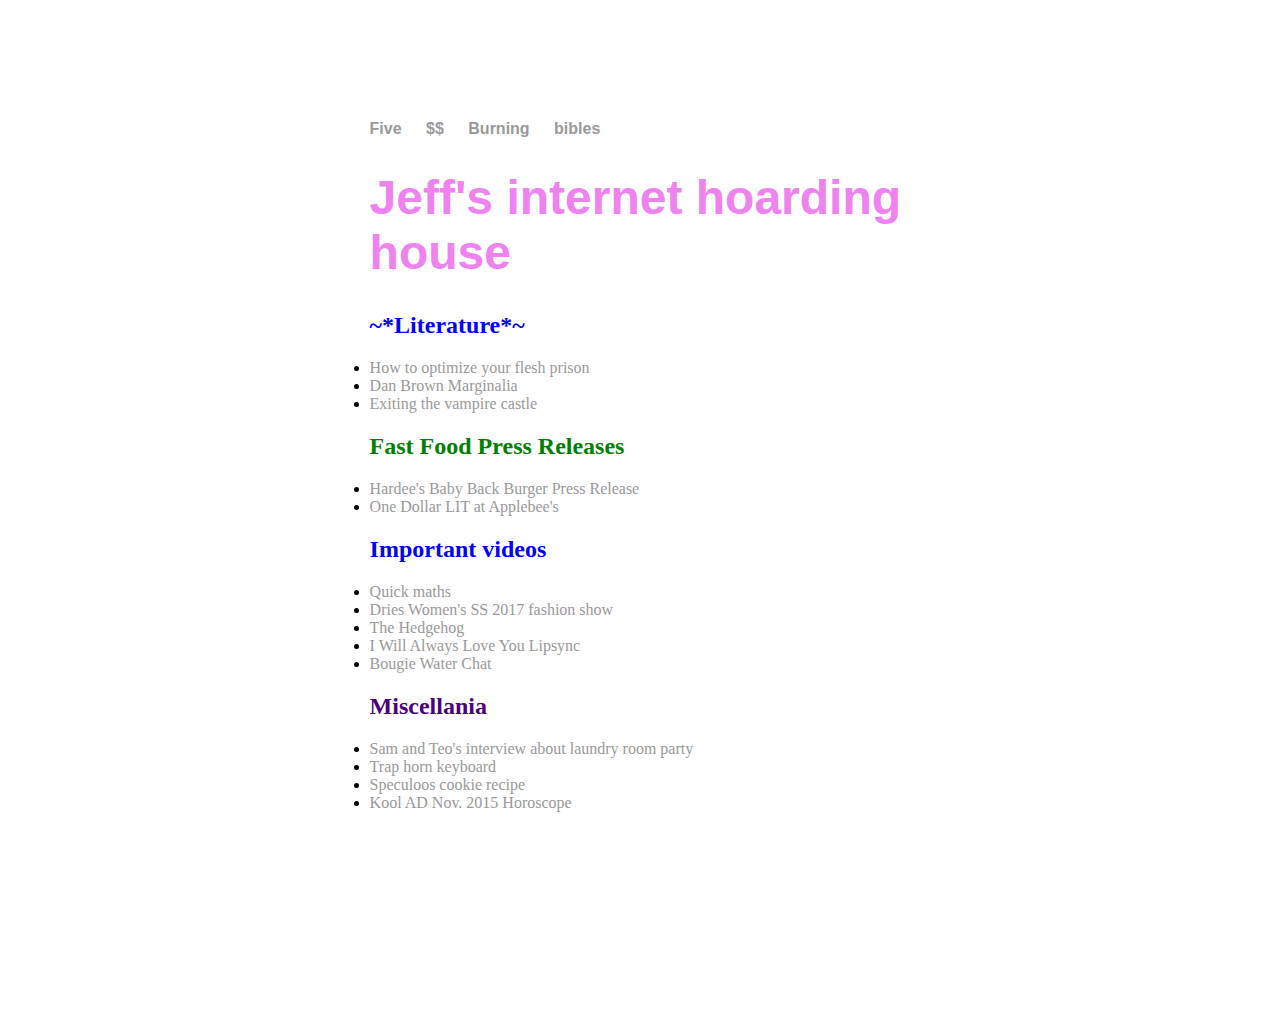
<file: shh/index.html>
<!DOCTYPE html>
<html>
    <link
        href="https://cdn.pydata.org/bokeh/release/bokeh-0.12.13.min.css"
        rel="stylesheet" type="text/css">
    <link
        href="https://cdn.pydata.org/bokeh/release/bokeh-widgets-0.12.13.min.css"
        rel="stylesheet" type="text/css">
    <link
        href="https://cdn.pydata.org/bokeh/release/bokeh-tables-0.12.13.min.css"
        rel="stylesheet" type="text/css">

    <script src="https://cdn.pydata.org/bokeh/release/bokeh-0.12.13.min.js"></script>
    <script src="https://cdn.pydata.org/bokeh/release/bokeh-widgets-0.12.13.min.js"></script>
    <script src="https://cdn.pydata.org/bokeh/release/bokeh-tables-0.13.0.min.js"></script>


    <head>

        <div w3-include-html="/bokeh/bokeh_sample.html"></div>
        <title>The Jeff Lazar Zone</title>
        <link rel="stylesheet" type="text/css" href="/css/main.css">
    </head>
    <body>
    
        <div class="bk-root" id="bf27b537-9b1f-421c-a439-f035a8caaae7"></div>
        <nav>
        <ul>
            <li><a href="/">Five</a></li>
            <li><a href="/about">$$</a></li>
            <li><a href="/ta">Burning</a></li>
            <li><a href="https://www.theawl.com/2015/04/how-to-optimize-your-flesh-prison/">bibles</a></li>
        </ul>
        </nav>
        <div class="container">
        <div class="blurb">
            <h1>Jeff's internet hoarding house</h1>

            <h2>~*Literature*~</h2>
                <li><a href="https://www.theawl.com/2015/04/how-to-optimize-your-flesh-prison/">How to optimize your flesh prison</a></li>
                <li><a href="https://themillions.com/2014/01/dumbest-thing-ever-scribbling-in-the-margins-of-dan-browns-inferno.html">Dan Brown Marginalia</a></li>
                <li><a href="https://www.opendemocracy.net/ourkingdom/mark-fisher/exiting-vampire-castle">Exiting the vampire castle</a></li>

            <h2>Fast Food Press Releases</h2>
                <li><a href="http://www.businesswire.com/news/home/20170413006150/en/Carl%E2%80%99s-Jr.-Hardee%E2%80%99s-Pioneer-Greatest-American-Burger">Hardee's Baby Back Burger Press Release</a></li>
                <li><a href="https://news.applebees.com/2018-06-01-Applebees-R-1-Long-Island-Iced-Tea-the-DOLLAR-L-I-T-Returns-to-Kick-Off-Summer">One Dollar LIT at Applebee's</a></li>


            <h2>Important videos</h2>
                <li><a href="https://youtu.be/3M_5oYU-IsU?t=1m4s">Quick maths</a></li>
                <li><a href="https://www.youtube.com/watch?v=_brsD_YkLiQ&t=449s">Dries Women's SS 2017 fashion show</a></li>
                <li><a href="https://vimeo.com/117371025">The Hedgehog</a></li>
                <li><a href="https://www.youtube.com/watch?v=42vlu2vVNyc">I Will Always Love You Lipsync</a></li>
                <li><a href="https://www.youtube.com/watch?v=4duyU3YMosc">Bougie Water Chat</a></li>

            <h2>Miscellania</h2>

                <li><a href="http://spc.columbiaspectator.com/2014/03/24/did-you-catch-laundry-room-rave-check-out-our-interview-its-creators-hypemerchants">Sam and Teo's interview about laundry room party</a></li>
                <li><a href="http://alex.supply/montage/">Trap horn keyboard</a></li>
                <li><a href="http://www.peanutbutterandpeppers.com/2012/04/14/flourless-speculoos-cookies/">Speculoos cookie recipe</a></li>
                <li><a href="http://www.papermag.com/kool-ad-victor-vasquez-horosocpes-november-1437130201.html">Kool AD Nov. 2015 Horoscope</a></li>
        <script>
            var COLOR_CHANGE_INTERVAL = 100
            var COLORS = ["red", "orange", "yellow", "green", "blue", "indigo", "violet"];
            var h1 = document.getElementsByTagName("h1");
            var h2 = document.getElementsByTagName("h2");
            function getDifferentRandomColor(text) {
                var i = COLORS.indexOf(text.style.color);
                i = (i + 1 + Math.floor(Math.random() * (COLORS.length - 1))) % COLORS.length;
                return COLORS[i];
            }
            function randomColorize(headings) {
                for (var i=0; i<headings.length; i++) {
                    headings[i].style.color = getDifferentRandomColor(headings[i]);
                }
            }
            function randomlyColorizeHeadings() {
                randomColorize(h1);
                randomColorize(h2);
            }
            function pleaseStop() {
                emoji = document.getElementsByClassName("flying-emoji");
                for (var i=0; i<emoji.length; i++) {
                    emoji[i].style.display = "none";
                }
                window.clearInterval(KILL_ME_NOW)
            }
            KILL_ME_NOW = window.setInterval(randomlyColorizeHeadings, COLOR_CHANGE_INTERVAL);
        </script>
</file>
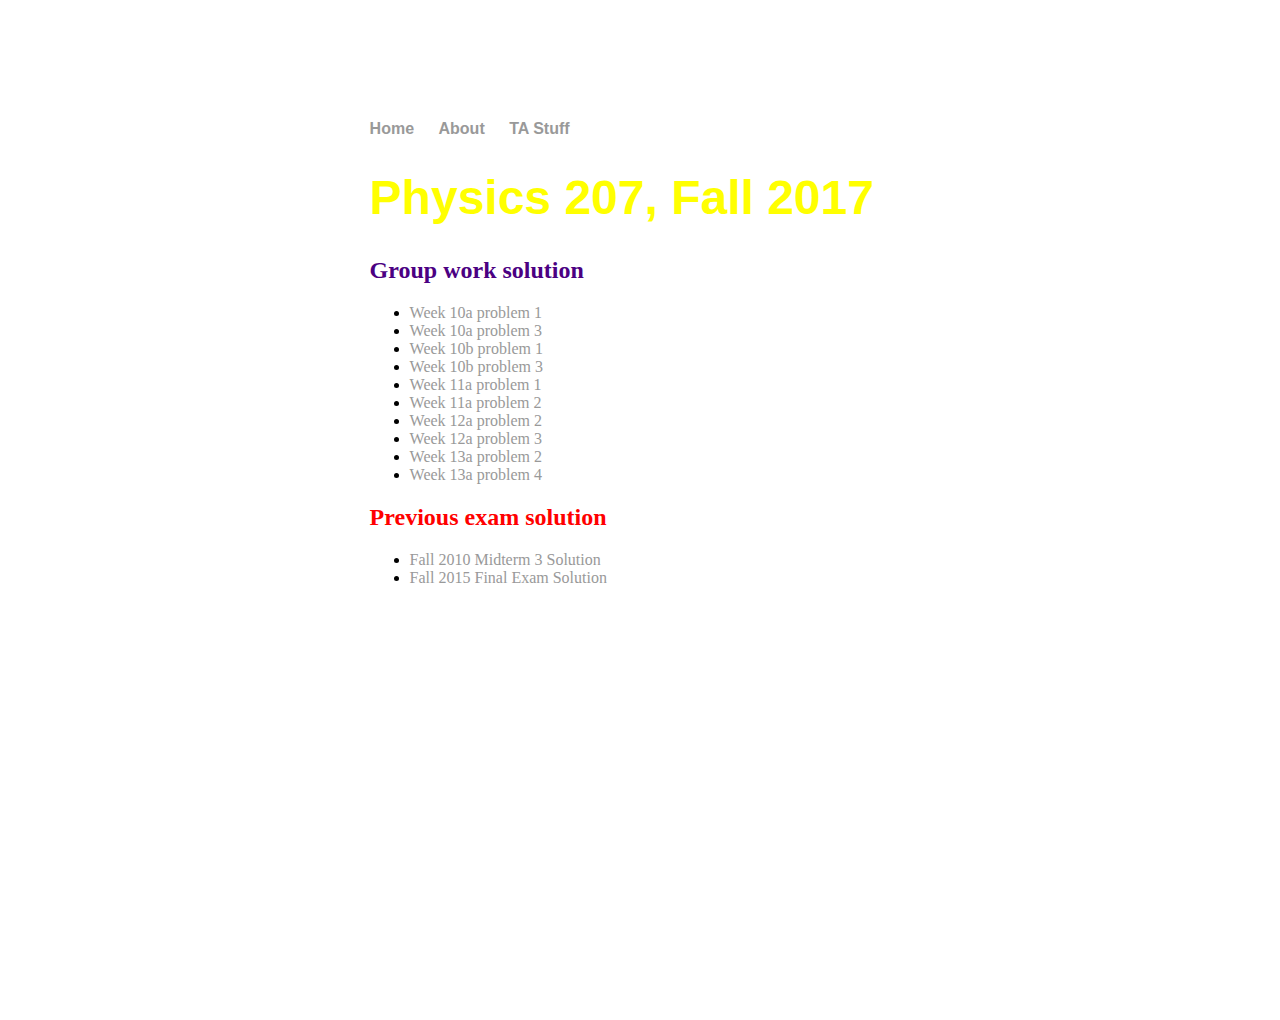
<file: ta/fall_2017/index.html>
<!DOCTYPE html>
<html>
    <head>
        <title>The Jeff Lazar Zone</title>
        <link rel="stylesheet" type="text/css" href="/css/main.css">
    </head>
    <body>
    <nav>
    <ul>
        <li><a href="/">Home</a></li>
        <li><a href="/about">About</a></li>
        <li><a href="/ta">TA Stuff</a></li>
    </ul>
    </nav>
    <h1>Physics 207, Fall 2017</h1>
    <h2>Group work solution</h2>
    <ul>
        <li><a href="/ta/fall_2017/p207_f17_gpwk_soln/p207_f17_wk10a_1_soln.pdf">
                Week 10a problem 1</a></li>
        <li><a href="/ta/fall_2017/p207_f17_gpwk_soln/p207_f17_wk10a_3_soln.pdf">
                Week 10a problem 3</a></li>
        <li><a href="/ta/fall_2017/p207_f17_gpwk_soln/p207_f17_wk10b_1_soln.pdf">
                Week 10b problem 1</a></li>
        <li><a href="/ta/fall_2017/p207_f17_gpwk_soln/p207_f17_wk10b_3_soln.pdf">
                Week 10b problem 3</a></li>
        <li><a href="/ta/fall_2017/p207_f17_gpwk_soln/p207_f17_wk11a_1_soln.pdf">
                Week 11a problem 1</a></li>
        <li><a href="/ta/fall_2017/p207_f17_gpwk_soln/p207_f17_wk11a_2_soln.pdf">
                Week 11a problem 2</a></li>
        <li><a href="/ta/fall_2017/p207_f17_gpwk_soln/p207_f17_wk12a_2_soln.pdf">
                Week 12a problem 2</a></li>
        <li><a href="/ta/fall_2017/p207_f17_gpwk_soln/p207_f17_wk12a_3_soln.pdf">
                Week 12a problem 3</a></li>
        <li><a href="/ta/fall_2017/p207_f17_gpwk_soln/p207_f17_wk13a_2_soln.pdf">
                Week 13a problem 2</a></li>
        <li><a href="/ta/fall_2017/p207_f17_gpwk_soln/p207_f17_wk13a_4_soln.pdf">
                Week 13a problem 4</a></li>
    </ul>
    <h2>Previous exam solution</h2>
    <ul>
        <li><a href="/ta/fall_2017/p207_f17_gpwk_soln/p207_f10_exam3_soln.pdf">
                Fall 2010 Midterm 3 Solution</a></li>
        <li><a href="/ta/fall_2017/p207_f17_gpwk_soln/p207_f15_final_soln.pdf">
                Fall 2015 Final Exam Solution</a></li>
    </ul>
    <script>
        var COLOR_CHANGE_INTERVAL = 100
        var COLORS = ["red", "orange", "yellow", "green", "blue", "indigo", "violet"];
        var h1 = document.getElementsByTagName("h1");
        var h2 = document.getElementsByTagName("h2");
        function getDifferentRandomColor(text) {
            var i = COLORS.indexOf(text.style.color);
            i = (i + 1 + Math.floor(Math.random() * (COLORS.length - 1))) % COLORS.length;
             return COLORS[i];
        }
        function randomColorize(headings) {
            for (var i=0; i<headings.length; i++) {
                headings[i].style.color = getDifferentRandomColor(headings[i]);
            }
        }
        function randomlyColorizeHeadings() {
            randomColorize(h1);
            randomColorize(h2);
        }
        function pleaseStop() {
            emoji = document.getElementsByClassName("flying-emoji");
            for (var i=0; i<emoji.length; i++) {
                emoji[i].style.display = "none";
            }
            window.clearInterval(KILL_ME_NOW)
        }
        KILL_ME_NOW = window.setInterval(randomlyColorizeHeadings, COLOR_CHANGE_INTERVAL);
    </script>
    </body>
</html>
</file>
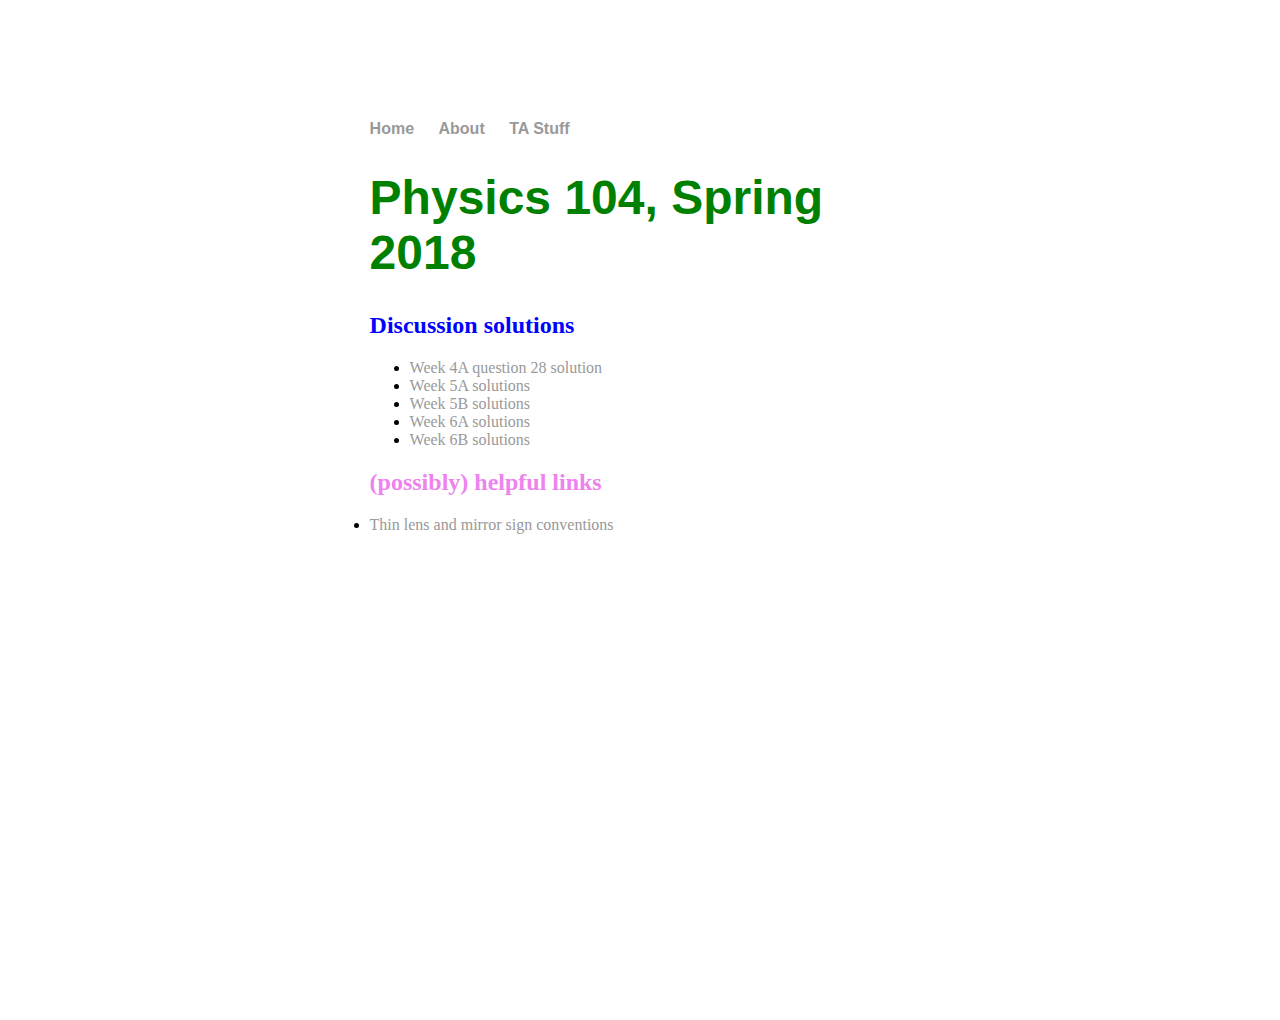
<file: ta/p104/index.html>
<!DOCTYPE html>
<html>
    <head>
        <title>The Jeff Lazar Zone</title>
        <link rel="stylesheet" type="text/css" href="/css/main.css">
    </head>
    <body>
    <nav>
    <ul>
        <li><a href="/">Home</a></li>
        <li><a href="/about">About</a></li>
        <li><a href="/ta">TA Stuff</a></li>
    </ul>
    </nav>
    <h1>Physics 104, Spring 2018</h1>
    <h2>Discussion solutions</h2>
    <ul>
        <li><a href="/ta/discussion_solutions/p104_s18_wk4a_28_soln.pdf">Week 4A question 28 solution</a></li>
        <li><a href="/ta/discussion_solutions/p104_s18_wk5a_soln.pdf">Week 5A solutions</a></li>
        <li><a href="/ta/discussion_solutions/p104_s18_wk5b_soln.pdf">Week 5B solutions</a></li>
        <li><a href="/ta/discussion_solutions/p104_s18_wk6a_soln.pdf">Week 6A solutions</a></li>
        <li><a href="/ta/discussion_solutions/p104_s18_wk6b_soln.pdf">Week 6B solutions</a></li>
    </ul>
    <h2>(possibly) helpful links</h2>
        <li><a href="/ta/infographics/MirrorsThinLensSignConvention.pdf">Thin lens and mirror sign conventions</a></li>
    <script>
        var COLOR_CHANGE_INTERVAL = 100
        var COLORS = ["red", "orange", "yellow", "green", "blue", "indigo", "violet"];
        var h1 = document.getElementsByTagName("h1");
        var h2 = document.getElementsByTagName("h2");
        function getDifferentRandomColor(text) {
            var i = COLORS.indexOf(text.style.color);
            i = (i + 1 + Math.floor(Math.random() * (COLORS.length - 1))) % COLORS.length;
             return COLORS[i];
        }
        function randomColorize(headings) {
            for (var i=0; i<headings.length; i++) {
                headings[i].style.color = getDifferentRandomColor(headings[i]);
            }
        }
        function randomlyColorizeHeadings() {
            randomColorize(h1);
            randomColorize(h2);
        }
        function pleaseStop() {
            emoji = document.getElementsByClassName("flying-emoji");
            for (var i=0; i<emoji.length; i++) {
                emoji[i].style.display = "none";
            }
            window.clearInterval(KILL_ME_NOW)
        }
        KILL_ME_NOW = window.setInterval(randomlyColorizeHeadings, COLOR_CHANGE_INTERVAL);
    </script>
    </body>
</html>
</file>
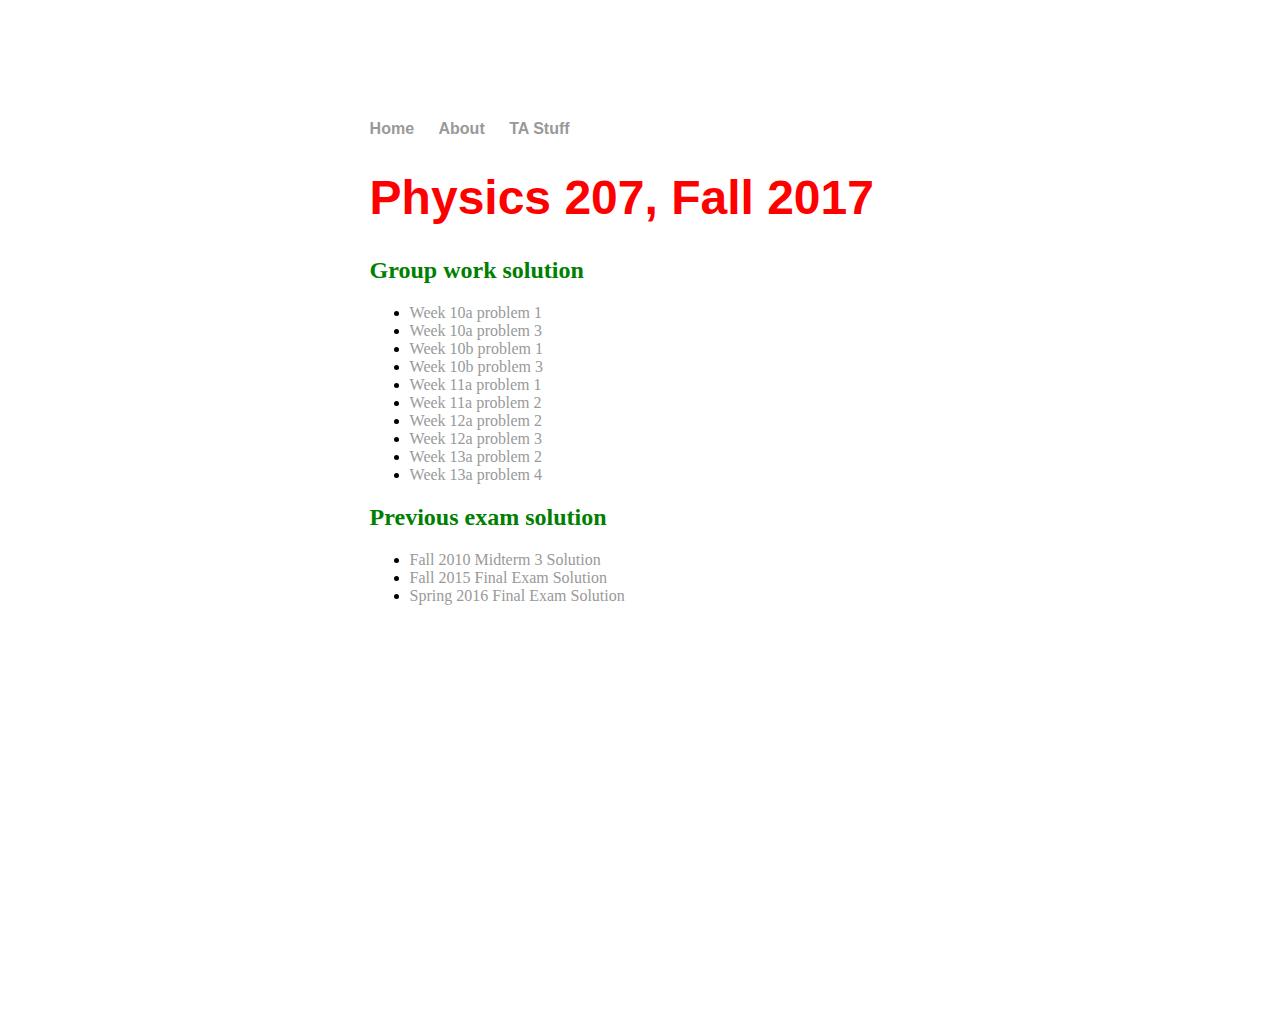
<file: ta/p207/index.html>
<!DOCTYPE html>
<html>
    <head>
        <title>The Jeff Lazar Zone</title>
        <link rel="stylesheet" type="text/css" href="/css/main.css">
    </head>
    <body>
    <nav>
    <ul>
        <li><a href="/">Home</a></li>
        <li><a href="/about">About</a></li>
        <li><a href="/ta">TA Stuff</a></li>
    </ul>
    </nav>
    <h1>Physics 207, Fall 2017</h1>
    <h2>Group work solution</h2>
    <ul>
        <li><a href="/ta/discussion_solutions/p207_f17_wk10a_1_soln.pdf">
                Week 10a problem 1</a></li>
        <li><a href="/ta/discussion_solutions/p207_f17_wk10a_3_soln.pdf">
                Week 10a problem 3</a></li>
        <li><a href="/ta/discussion_solutions/p207_f17_wk10b_1_soln.pdf">
                Week 10b problem 1</a></li>
        <li><a href="/ta/discussion_solutions/p207_f17_wk10b_3_soln.pdf">
                Week 10b problem 3</a></li>
        <li><a href="/ta/discussion_solutions/p207_f17_wk11a_1_soln.pdf">
                Week 11a problem 1</a></li>
        <li><a href="/ta/discussion_solutions/p207_f17_wk11a_2_soln.pdf">
                Week 11a problem 2</a></li>
        <li><a href="/ta/discussion_solutions/p207_f17_wk12a_2_soln.pdf">
                Week 12a problem 2</a></li>
        <li><a href="/ta/discussion_solutions/p207_f17_wk12a_3_soln.pdf">
                Week 12a problem 3</a></li>
        <li><a href="/ta/discussions_solution/p207_f17_wk13a_2_soln.pdf">
                Week 13a problem 2</a></li>
        <li><a href="/ta/discussion_solutions/p207_f17_wk13a_4_soln.pdf">
                Week 13a problem 4</a></li>
    </ul>
    <h2>Previous exam solution</h2>
    <ul>
        <li><a href="/ta/discussion_solutions/p207_f10_exam3_soln.pdf">
                Fall 2010 Midterm 3 Solution</a></li>
        <li><a href="/ta/discussion_solutions/p207_f15_final_soln.pdf">
                Fall 2015 Final Exam Solution</a></li>
        <li><a href="/ta/discussion_solutions/p207_s16_final_soln.pdf">
                Spring 2016 Final Exam Solution</a></li>
    </ul>
    <script>
        var COLOR_CHANGE_INTERVAL = 100
        var COLORS = ["red", "orange", "yellow", "green", "blue", "indigo", "violet"];
        var h1 = document.getElementsByTagName("h1");
        var h2 = document.getElementsByTagName("h2");
        function getDifferentRandomColor(text) {
            var i = COLORS.indexOf(text.style.color);
            i = (i + 1 + Math.floor(Math.random() * (COLORS.length - 1))) % COLORS.length;
             return COLORS[i];
        }
        function randomColorize(headings) {
            for (var i=0; i<headings.length; i++) {
                headings[i].style.color = getDifferentRandomColor(headings[i]);
            }
        }
        function randomlyColorizeHeadings() {
            randomColorize(h1);
            randomColorize(h2);
        }
        function pleaseStop() {
            emoji = document.getElementsByClassName("flying-emoji");
            for (var i=0; i<emoji.length; i++) {
                emoji[i].style.display = "none";
            }
            window.clearInterval(KILL_ME_NOW)
        }
        KILL_ME_NOW = window.setInterval(randomlyColorizeHeadings, COLOR_CHANGE_INTERVAL);
    </script>
    </body>
</html>
</file>
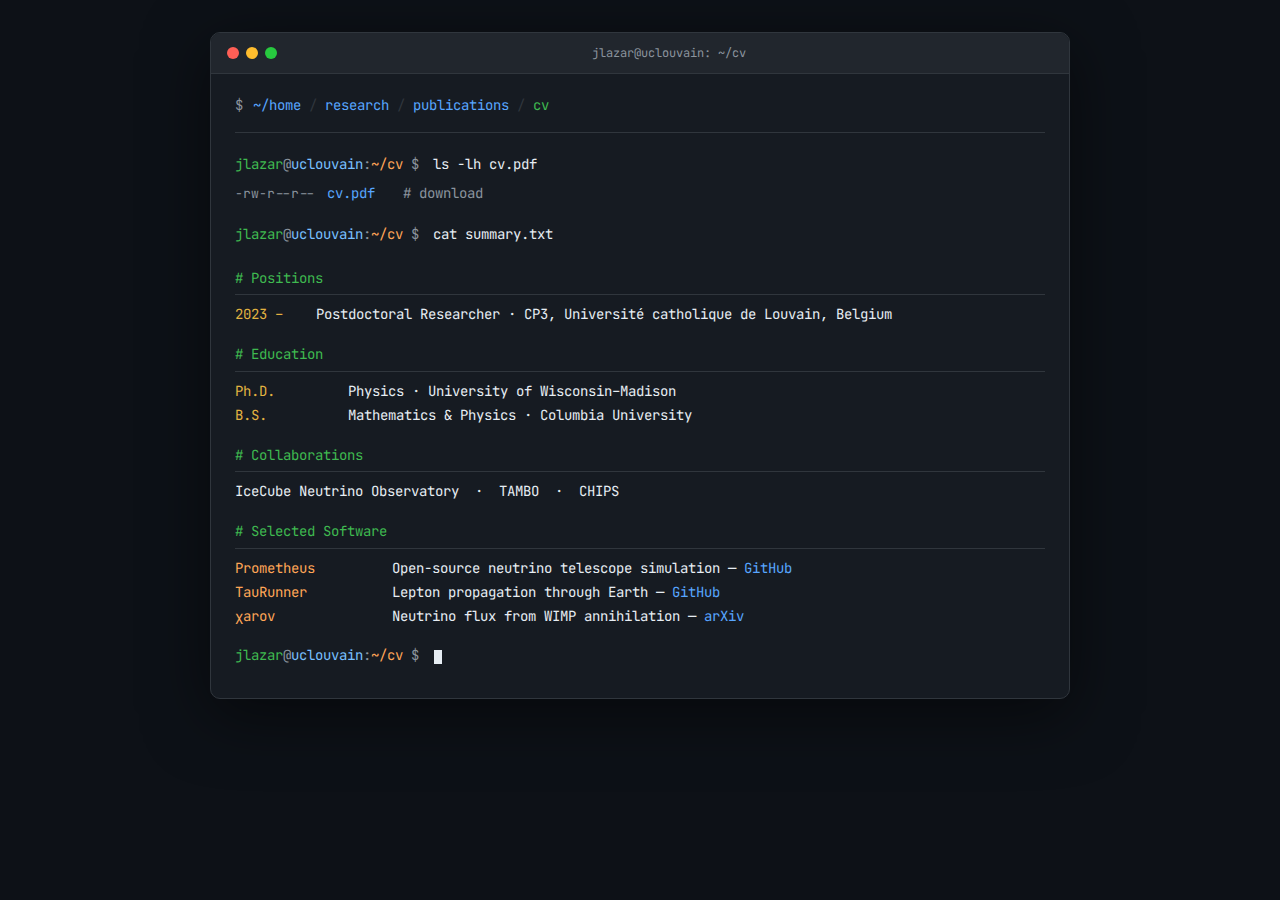
<file: cv.html>
<!DOCTYPE html>
<html lang="en">
<head>
    <meta charset="UTF-8">
    <meta name="viewport" content="width=device-width, initial-scale=1.0">
    <title>CV &mdash; Jeffrey Lazar</title>
    <link rel="preconnect" href="https://fonts.googleapis.com">
    <link rel="preconnect" href="https://fonts.gstatic.com" crossorigin>
    <link href="https://fonts.googleapis.com/css2?family=JetBrains+Mono:ital,wght@0,300;0,400;0,500;1,300;1,400&display=swap" rel="stylesheet">
    <link rel="stylesheet" href="style.css">
</head>
<body>
<div class="window">
    <div class="title-bar">
        <div class="dots">
            <div class="dot dot-r"></div>
            <div class="dot dot-y"></div>
            <div class="dot dot-g"></div>
        </div>
        <span class="title-text">jlazar@uclouvain: ~/cv</span>
    </div>
    <div class="body">

        <nav class="nav">
            <span class="ps">$</span>
            <a href="index.html">~/home</a>
            <span class="sep">/</span>
            <a href="research.html">research</a>
            <span class="sep">/</span>
            <a href="publications.html">publications</a>
            <span class="sep">/</span>
            <a href="cv.html" class="active">cv</a>
        </nav>

        <div class="cmd">
            <span class="ps1">
                <span class="u">jlazar</span><span class="at">@</span><span class="h">uclouvain</span><span class="colon">:</span><span class="p">~/cv</span><span class="dollar"> $</span>
                <span class="c">ls -lh cv.pdf</span>
            </span>
        </div>
        <div class="out">
            <table class="ls-table">
                <tr>
                    <td class="perms">-rw-r--r--</td>
                    <td class="file"><a href="cv.pdf" target="_blank">cv.pdf</a></td>
                    <td style="padding-left: 16px;" class="muted"># download</td>
                </tr>
            </table>
        </div>

        <div class="cmd">
            <span class="ps1">
                <span class="u">jlazar</span><span class="at">@</span><span class="h">uclouvain</span><span class="colon">:</span><span class="p">~/cv</span><span class="dollar"> $</span>
                <span class="c">cat summary.txt</span>
            </span>
        </div>
        <div class="out">

            <div class="section-hdr"># Positions</div>
            <table style="border-collapse: collapse; width: 100%;">
                <tr>
                    <td style="padding-right: 16px; color: var(--yellow); white-space: nowrap; vertical-align: top;">2023 &ndash;</td>
                    <td>Postdoctoral Researcher &middot; CP3, Universit&eacute; catholique de Louvain, Belgium</td>
                </tr>
            </table>

            <div class="section-hdr" style="margin-top: 16px;"># Education</div>
            <table style="border-collapse: collapse; width: 100%;">
                <tr>
                    <td style="padding-right: 16px; color: var(--yellow); white-space: nowrap; vertical-align: top;">Ph.D.</td>
                    <td>Physics &middot; University of Wisconsin&ndash;Madison</td>
                </tr>
                <tr>
                    <td style="padding-right: 16px; color: var(--yellow); white-space: nowrap; vertical-align: top;">B.S.</td>
                    <td>Mathematics &amp; Physics &middot; Columbia University</td>
                </tr>
            </table>

            <div class="section-hdr" style="margin-top: 16px;"># Collaborations</div>
            IceCube Neutrino Observatory &nbsp;&middot;&nbsp;
            TAMBO &nbsp;&middot;&nbsp;
            CHIPS

            <div class="section-hdr" style="margin-top: 16px;"># Selected Software</div>
            <table style="border-collapse: collapse; width: 100%;">
                <tr>
                    <td style="padding-right: 16px; white-space: nowrap; vertical-align: top; color: var(--orange);">Prometheus</td>
                    <td>Open-source neutrino telescope simulation &mdash; <a href="https://github.com/Harvard-Neutrino/prometheus" target="_blank">GitHub</a></td>
                </tr>
                <tr>
                    <td style="padding-right: 16px; white-space: nowrap; vertical-align: top; color: var(--orange);">TauRunner</td>
                    <td>Lepton propagation through Earth &mdash; <a href="https://github.com/NuPropagator/taurunner" target="_blank">GitHub</a></td>
                </tr>
                <tr>
                    <td style="padding-right: 16px; white-space: nowrap; vertical-align: top; color: var(--orange);">&chi;ar&omicron;&nu;</td>
                    <td>Neutrino flux from WIMP annihilation &mdash; <a href="https://arxiv.org/abs/2007.15010" target="_blank">arXiv</a></td>
                </tr>
            </table>

        </div>

        <div class="cmd">
            <span class="ps1">
                <span class="u">jlazar</span><span class="at">@</span><span class="h">uclouvain</span><span class="colon">:</span><span class="p">~/cv</span><span class="dollar"> $</span>
                <span class="cursor"></span>
            </span>
        </div>

    </div>
</div>
</body>
</html>
</file>
<file: css/main.css>
body, html {
    margin: 60px auto;
    width: 65%;
    background-image: "images/white-concrete-wall.jpg";
    height:100%;
    background-position: center;
    background-repeat: no-repeat;
    background-size: cover;
}

nav ul, footer ul {
    font-family:'Helvetica', 'Arial', 'Sans-Serif';
    padding: 0px;
    list-style: none;
    font-weight: bold;
}
nav ul li, footer ul li {
    display: inline;
    margin-right: 20px;
}
a {
    text-decoration: none;
    color: #999;
}
a:hover {
    text-decoration: underline;
}
h1 {
    font-size: 3em;
    font-family:'Helvetica', 'Arial', 'Sans-Serif';
}
p {
    font-size: 1.5em;
</file>
<file: style.css>
@import url('https://fonts.googleapis.com/css2?family=JetBrains+Mono:ital,wght@0,300;0,400;0,500;1,300;1,400&display=swap');

:root {
    --bg: #0d1117;
    --surface: #161b22;
    --border: #30363d;
    --text: #e6edf3;
    --muted: #8b949e;
    --green: #3fb950;
    --blue: #58a6ff;
    --cyan: #79c0ff;
    --orange: #ffa657;
    --yellow: #e3b341;
    --red: #f85149;
    --font: 'JetBrains Mono', 'Fira Code', 'Cascadia Code', 'Source Code Pro', monospace;
}

* {
    margin: 0;
    padding: 0;
    box-sizing: border-box;
}

body {
    background: var(--bg);
    color: var(--text);
    font-family: var(--font);
    font-size: 14px;
    line-height: 1.7;
    min-height: 100vh;
    display: flex;
    align-items: flex-start;
    justify-content: center;
    padding: 32px 16px;
}

.window {
    width: 100%;
    max-width: 860px;
    background: var(--surface);
    border: 1px solid var(--border);
    border-radius: 10px;
    overflow: hidden;
    box-shadow: 0 16px 64px rgba(0, 0, 0, 0.5);
}

/* Title bar */
.title-bar {
    background: #21262d;
    border-bottom: 1px solid var(--border);
    padding: 10px 16px;
    display: flex;
    align-items: center;
    gap: 8px;
}

.dots {
    display: flex;
    gap: 7px;
    flex-shrink: 0;
}

.dot {
    width: 12px;
    height: 12px;
    border-radius: 50%;
}

.dot-r { background: #ff5f56; }
.dot-y { background: #ffbd2e; }
.dot-g { background: #27c93f; }

.title-text {
    flex: 1;
    text-align: center;
    color: var(--muted);
    font-size: 12px;
}

/* Body */
.body {
    padding: 20px 24px 28px;
}

/* Navigation */
.nav {
    margin-bottom: 20px;
    padding-bottom: 14px;
    border-bottom: 1px solid var(--border);
    display: flex;
    flex-wrap: wrap;
    gap: 4px;
    align-items: baseline;
}

.nav .ps {
    color: var(--muted);
    margin-right: 4px;
    flex-shrink: 0;
}

.nav a {
    color: var(--blue);
    text-decoration: none;
    padding: 0 2px;
}

.nav a:hover {
    color: var(--cyan);
    text-decoration: underline;
}

.nav a.active {
    color: var(--green);
}

.nav .sep {
    color: var(--border);
    margin: 0 2px;
}

/* Command lines */
.cmd {
    margin: 12px 0 2px;
}

.ps1 .u  { color: var(--green); }
.ps1 .at { color: var(--muted); }
.ps1 .h  { color: var(--cyan); }
.ps1 .colon { color: var(--muted); }
.ps1 .p  { color: var(--orange); }
.ps1 .dollar { color: var(--muted); margin-right: 6px; }
.ps1 .c  { color: var(--text); }

/* Output */
.out {
    margin: 4px 0 16px;
}

/* Links */
a {
    color: var(--blue);
    text-decoration: none;
}

a:hover {
    color: var(--cyan);
    text-decoration: underline;
}

/* ls-style table */
.ls-table {
    border-collapse: collapse;
}

.ls-table td {
    padding: 1px 12px 1px 0;
}

.ls-table .perms { color: var(--muted); font-size: 13px; }
.ls-table .dir   { color: var(--cyan); font-weight: 500; }
.ls-table .file  { color: var(--text); }

/* Publication list */
.pub {
    margin-bottom: 14px;
    display: grid;
    grid-template-columns: 52px 1fr;
    gap: 0 8px;
}

.pub-year {
    color: var(--yellow);
    padding-top: 1px;
    font-size: 13px;
}

.pub-title   { color: var(--cyan); }
.pub-authors { color: var(--muted); font-size: 13px; }
.pub-venue   { font-size: 13px; }
.pub-venue .journal { color: var(--orange); }

.pub-links {
    margin-top: 2px;
    font-size: 13px;
}

.pub-links a {
    margin-right: 12px;
    color: var(--blue);
}

/* Section headers */
.section-hdr {
    color: var(--green);
    margin: 20px 0 8px;
    border-bottom: 1px solid var(--border);
    padding-bottom: 4px;
}

/* Research items */
.research-item {
    margin-bottom: 14px;
}

.research-item .ri-title {
    color: var(--orange);
    margin-bottom: 2px;
}

/* Blinking cursor */
.cursor {
    display: inline-block;
    width: 8px;
    height: 1em;
    background: var(--text);
    vertical-align: text-bottom;
    animation: blink 1s step-start infinite;
    margin-left: 1px;
}

@keyframes blink {
    0%, 100% { opacity: 1; }
    50%       { opacity: 0; }
}

/* Color utilities */
.muted  { color: var(--muted); }
.cyan   { color: var(--cyan); }
.green  { color: var(--green); }
.orange { color: var(--orange); }
.yellow { color: var(--yellow); }

/* Mobile */
@media (max-width: 600px) {
    body  { padding: 8px; }
    .body { padding: 14px 14px 20px; }
    .pub  { grid-template-columns: 44px 1fr; }
}
</file>
